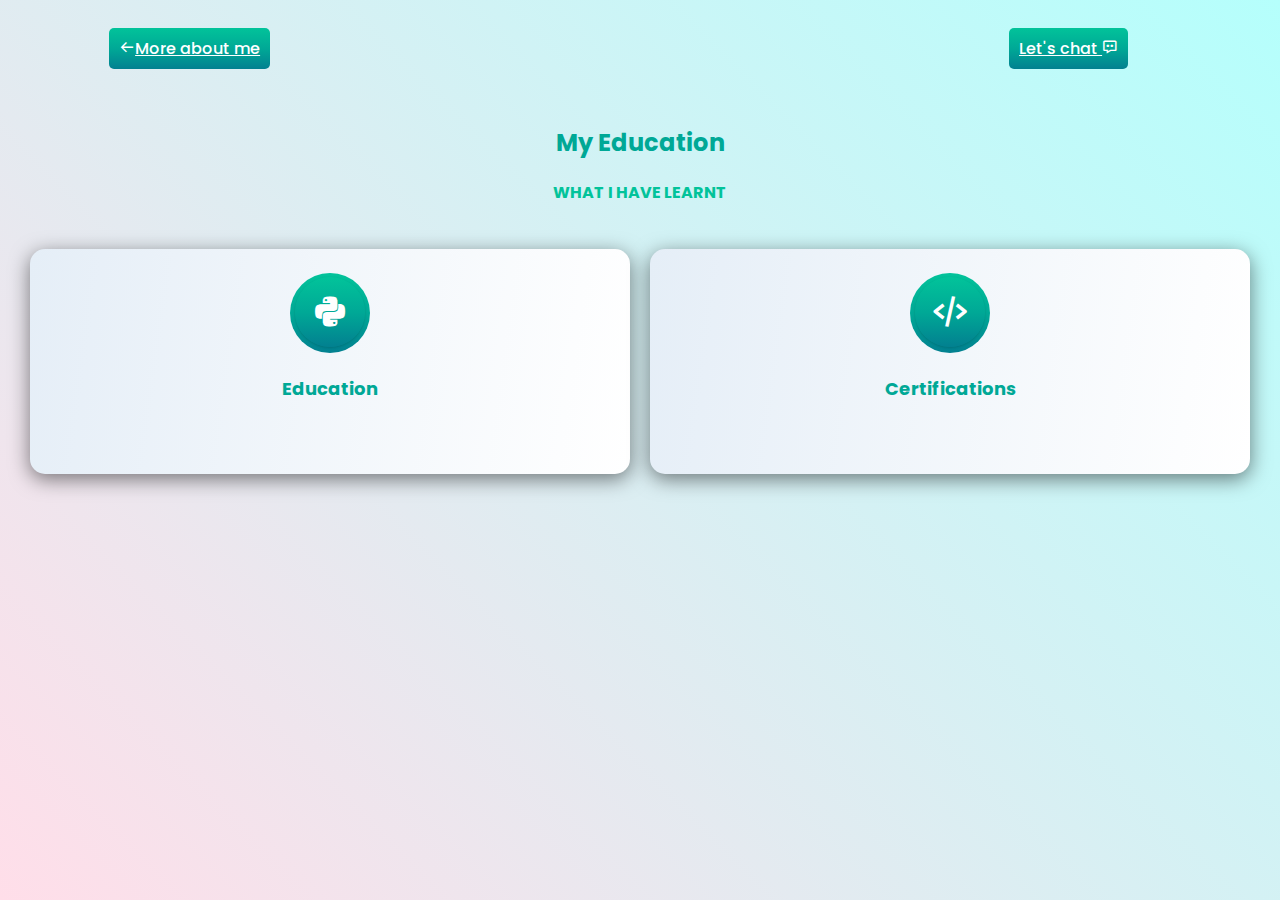
<file: templates/educt.html>
<html lang="en">
<head>
    <meta charset="UTF-8">
    <meta name="viewport" content="width=device-width, initial-scale=1.0">
    <title>👍 About Me</title>
    <!-- boxicon css link -->
    <link href='https://unpkg.com/boxicons@2.1.4/css/boxicons.min.css' rel='stylesheet'>
    <link rel="stylesheet" href="../static/css/educt.css">
    <link rel="shortcut icon" href="http://example.com/myicon.ico">
</head>
<body>
    <div class="overlay"></div>
    <header>
        <div class="header-container">
            <div class="right-header">
                <a href=".." class="btn"><i class='bx bx-arrow-back'></i>More about me</a>
            </div>
            <div class="right-header">
                <a href="https://www.linkedin.com/feed/" class="btn">Let's chat <i class='bx bx-message-dots' ></i></a>
                <div class="menu-icon">
                    <div class="bar"></div>
                </div>
            </div>
        </div>
    </header>

    <section class="services" id="services">
        <div class="main-text">
            <h2 class="heading">My Education</h2>
            <span>what i have learnt</span>
        </div>

        <div class = "container" id="services-container">
            <div class = "card" id="servicesItem">
                <div class="icon-services">
                    <i class='bx bxl-python' ></i>
                    <span></span>
                </div>
                <h3>Education</h3>
                <div class = "content">
                    <p>Bachelor of Technology (B.Tech.) --  Computer Science</p>
                    <p>Chhattisgarh Swami Vivekanand Technical University</p>
                    <p>06/2014 - 06/2018 </p>
                    <p><img class="edu-icon" src="../static/img/checkmark.png" alt="*"> Developed an application using Android Studio for parent- teacher meeting</p>
                  
                </div>
            </div>

            <div class = "card" id="servicesItem">
                <div class="icon-services">
                    <i class='bx bx-code-alt' ></i>
                    <span></span>
                </div>
                <h3>Certifications</h3>
                <div class="content">
                    <p><img class="edu-icon" src="../static/img/experience.png" alt="*"> Python and Django Full Stack Web Developer ---- Udemy</p>
                    <p>Have made use of HTML, CSS, Javascript, BootStrap, JQuery and Django to create and maintain front-end projects.</p>
                    <p>Certificate URL: ude.my/UC-09061609-9312-437d-bedd-9514a545fd94</p>
                </div>
            </div>
        <div>
    </section>
</body>
</html>
</file>
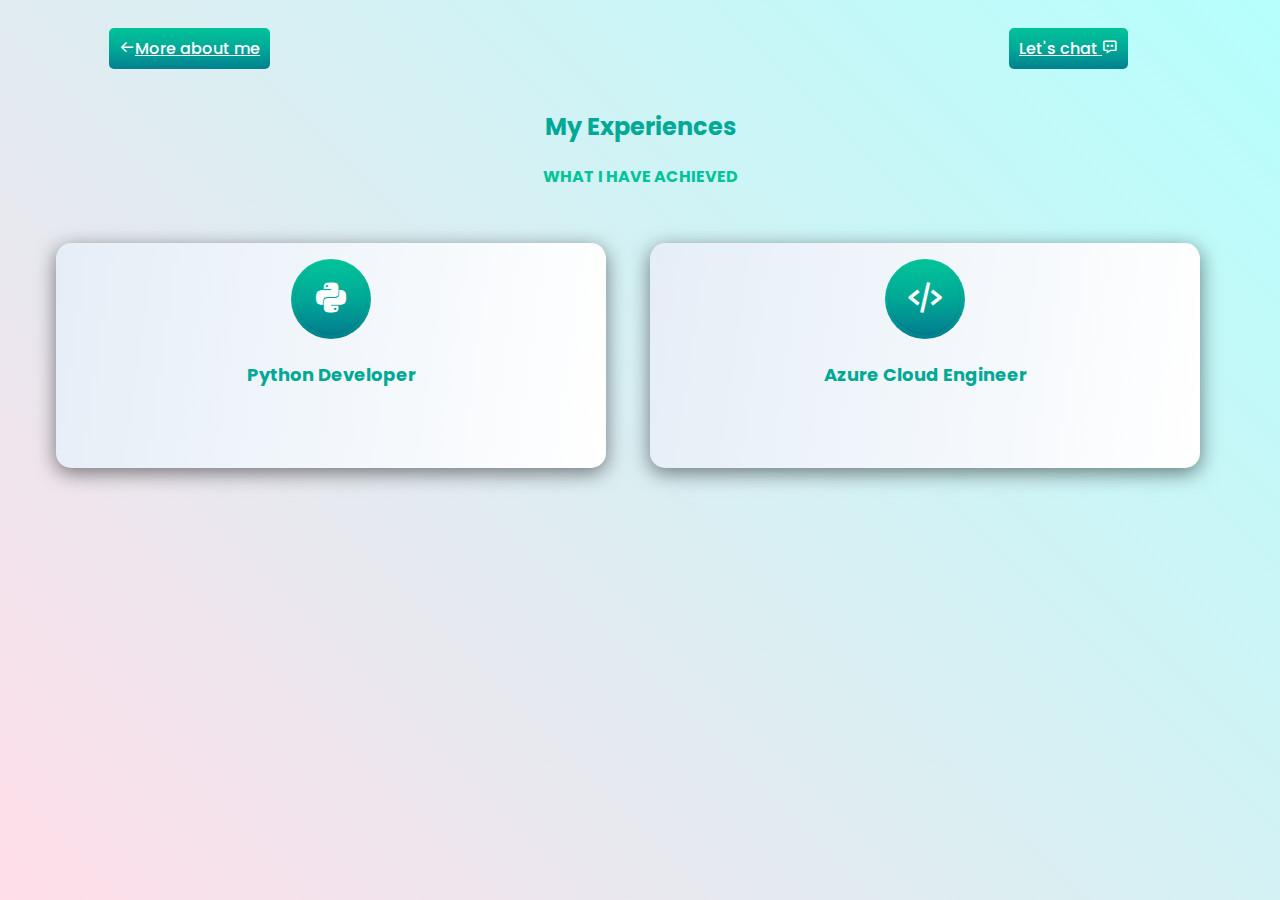
<file: templates/exp.html>
<html lang="en">
<head>
    <meta charset="UTF-8">
    <meta name="viewport" content="width=device-width, initial-scale=1.0">
    <title>👍 About Me</title>
    <!-- boxicon css link -->
    <link href='https://unpkg.com/boxicons@2.1.4/css/boxicons.min.css' rel='stylesheet'>
    <link rel="stylesheet" href="../static/css/exp.css">
    <link rel="shortcut icon" href="http://example.com/myicon.ico">
</head>
<body>
    <div class="overlay"></div>
    <header>
        <div class="header-container">
            <div class="right-header">
                <a href=".." class="btn"><i class='bx bx-arrow-back'></i>More about me</a>
            </div>
            <div class="right-header">
                <a href="https://www.linkedin.com/feed/" class="btn">Let's chat <i class='bx bx-message-dots' ></i></a>
                <div class="menu-icon">
                    <div class="bar"></div>
                </div>
            </div>
        </div>
    </header>

    <section class="services" id="services">
        <div class="main-text">
            <h2 class="heading">My Experiences</h2>
            <span>what i have achieved</span>
        </div>

        <div class = "container" id="services-container">
            <div class = "card" id="servicesItem">
                <div class="icon-services">
                    <i class='bx bxl-python' ></i>
                    <span></span>
                </div>
                <h3>Python Developer</h3>
                <div class = "content">
                    <p>Developed and maintained 15+ production Python conversational AI applications</p>
                    <p>Used Numpy and Pandas to perform data analysis and visualization</p>
                    <p>Optimized Python code to reduce execution time by 50%</p>
                    <p>Designed and developed a Flask API that served over 50,000 requests per day</p>
                </div>
            </div>

            <div class = "card" id="servicesItem">
                <div class="icon-services">
                    <i class='bx bx-code-alt' ></i>
                    <span></span>
                </div>
                <h3>Azure Cloud Engineer</h3>
                <div class="content">
                    <p>Worked in conjunction with the data migration team to perform clean and precise data migration plans.</p>
                    <p>Responsibility for working in situations where need to investigate suspicious behavior in assets/storage devices
                        handling live data of customers.</p>
                    <p>Also, experience in automating daily and repetitive tasks using Python scripting.</p>
                </div>
            </div>
        <div>
    </section>
</body>
</html>
</file>
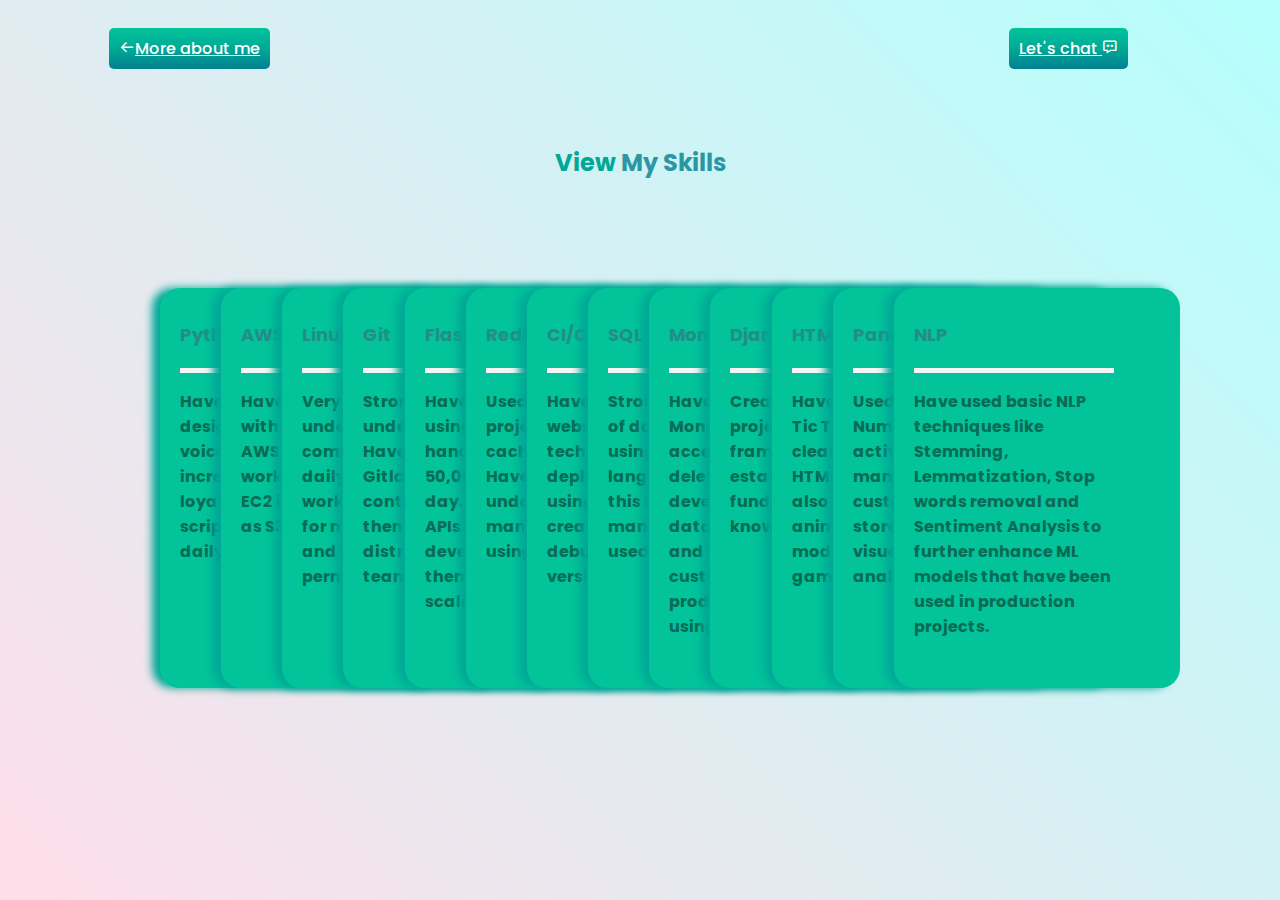
<file: templates/skills.html>
<html lang="en">
<head>
    <meta charset="UTF-8">
    <meta name="viewport" content="width=device-width, initial-scale=1.0">
    <title>👍 About Me</title>
    <!-- boxicon css link -->
    <link href='https://unpkg.com/boxicons@2.1.4/css/boxicons.min.css' rel='stylesheet'>
    <link rel="stylesheet" href="../static/css/skills.css">
    <link rel="shortcut icon" href="http://example.com/myicon.ico">
</head>
<body>
    <div class="overlay"></div>
    <header>
        <div class="header-container">
            <div class="right-header">
                <a href=".." class="btn"><i class='bx bx-arrow-back'></i>More about me</a>
            </div>
            <div class="right-header">
                <a href="https://www.linkedin.com/feed/" class="btn">Let's chat <i class='bx bx-message-dots' ></i></a>
                <div class="menu-icon">
                    <div class="bar"></div>
                </div>
            </div>
        </div>
    </header>

    <section class="about">
        <h3 class="view-skills">View <span>My Skills</span></h3>
        <div class="container">
            <div class="card">
                <h3 class="title">Python</h3>
                <div class="bar">
                    <div class="emptybar"></div>
                    <div class="filledbar"></div>
                    <div class="skill-detailed">
                        Have used Python to design Conversation AI voicebots which have increased customer loyalty and also made scripts for automating daily tasks.
                    </div>
                </div>
            </div>
            <div class="card">
                <h3 class="title">AWS</h3>
                <div class="bar">
                    <div class="emptybar"></div>
                    <div class="filledbar"></div>
                    <div class="skill-detailed">
                        Have integrated Boto3 with code to access AWS cloud data. Also worked on managing EC2 instances as well as S3 buckets. 
                    </div>
                </div>
            </div>
            <div class="card">
                <h3 class="title">Linux</h3>
                <div class="bar">
                    <div class="emptybar"></div>
                    <div class="filledbar"></div>
                    <div class="skill-detailed">
                        Very clear understanding of Linux commands to perform daily tasks. Have also worked using Linux CLI for manipulating files and folders, user permissions, etc.
                    </div>
                </div>
            </div>
            <div class="card">
                <h3 class="title">Git</h3>
                <div class="bar">
                    <div class="emptybar"></div>
                    <div class="filledbar"></div>
                    <div class="skill-detailed">
                        Strong fundamental understanding of Git. Have used Github and Gitlab for version control. Also used them for storing and distributing files with team mates.
                    </div>
                </div>
            </div>
            <div class="card">
                <h3 class="title">Flask</h3>
                <div class="bar">
                    <div class="emptybar"></div>
                    <div class="filledbar"></div>
                    <div class="skill-detailed">
                        Have created APIs using Flask which have handled more than 50,000 requests per day. Also debugged APIs created by other developers and made them efficient and scalable.
                    </div>
                </div>
            </div>
            <div class="card">
                <h3 class="title">Redis</h3>
                <div class="bar">
                    <div class="emptybar"></div>
                    <div class="filledbar"></div>
                    <div class="skill-detailed">
                        Used Redis in my projects to implement caching in my projects. Have a good understanding of manipulating data using Redis. 
                    </div>
                </div>
            </div>
            <div class="card">
                <h3 class="title">CI/CD</h3>
                <div class="bar">
                    <div class="emptybar"></div>
                    <div class="filledbar"></div>
                    <div class="skill-detailed">
                        Have created a website using frontend tech stack and deployed it to AWS using CI/CD. Basics of creating pipelines, debugging errors and version control.
                    </div>
                </div>
            </div>
            <div class="card">
                <h3 class="title">SQL</h3>
                <div class="bar">
                    <div class="emptybar"></div>
                    <div class="filledbar"></div>
                    <div class="skill-detailed">
                        Strong understanding of database query using SQL query language. Also used this for creating and managing databases used in projects.
                    </div>
                </div>
            </div>
            <div class="card">
                <h3 class="title">MongoDB</h3>
                <div class="bar">
                    <div class="emptybar"></div>
                    <div class="filledbar"></div>
                    <div class="skill-detailed">
                        Have worked with MongoDB to create, access, update and delete data from development databases. Queried and visualized customer data from production datasbes using MongoDB.
                    </div>
                </div>
            </div>
            <div class="card">
                <h3 class="title">Django</h3>
                <div class="bar">
                    <div class="emptybar"></div>
                    <div class="filledbar"></div>
                    <div class="skill-detailed">
                        Creating front-end projects using Django framework. Have established a strong fundamental knowledge in this field.
                    </div>
                </div>
            </div>
            <div class="card">
                <h3 class="title">HTML/CSS</h3>
                <div class="bar">
                    <div class="emptybar"></div>
                    <div class="filledbar"></div>
                    <div class="skill-detailed">
                        Have created a basic Tic Tac Toe game for clearing basics of HTML and CSS. Have also added animations and modifications to the game.
                    </div>
                </div>
            </div>
            <div class="card">
                <h3 class="title">Pandas/Numpy</h3>
                <div class="bar">
                    <div class="emptybar"></div>
                    <div class="filledbar"></div>
                    <div class="skill-detailed">
                        Used Pandas and Numpy in day to day activity to clean and manipulate customer's data and store it for visualization or analytical purposed.
                    </div>
                </div>
            </div>
            <div class="card">
                <h3 class="title">NLP</h3>
                <div class="bar">
                    <div class="emptybar"></div>
                    <div class="filledbar"></div>
                    <div class="skill-detailed">
                        Have used basic NLP techniques like Stemming, Lemmatization, Stop words removal and Sentiment Analysis to further enhance ML models that have been used in production projects. 
                    </div>
                </div>
            </div>
        </div>
    </section>
</body>
</html>
</file>
<file: static/css/educt.css>
@import url('https://fonts.googleapis.com/css2?family=Poppins:wght@100;200;300;400;500;600;700;800&display=swap');

*{
    padding: 0;
    box-sizing: border-box;
    list-style: none;
    scroll-behavior: smooth;
}

:root{
    --bg-color:#f4f4f9;
    --gradient-white-bg:linear-gradient(0deg,#e9ecef 0%,#dee2e6 51%,#ced4da 100%);
    --gradient-color-bg:linear-gradient(180deg,#02c39a 0%,
                                                #00a896 51%,
                                                #028090 100%);
    --main-color:#00a896;
    --font-color:#02c39a;
    --hover-box-shadow:rgba(0,0,0,0.19)0px 10px 20px,
                       rgba(0,0,0,0.23)0px 6px 6px;     
    --gradient-white-bg2:linear-gradient(98deg,#e5eef7 0%,#fff 100%);
    --transition-speed: 1s;        
    background-color: #FFDEE9;
    background-image: linear-gradient(45deg, #FFDEE9 0%, #B5FFFC 100%);                           
}

body{
    font-family: 'Poppins', sans-serif;
    background: var(--background-image);
    overflow-x: hidden;
}

.header-container {
    display: flex;
    justify-content: space-between;
    align-items: center;
    padding: 20px 8%;
}

.right-header{
    display: flex;
    align-items: center;
    justify-content: end;
    grid-gap: .8rem;
}

.btn{
    background: var(--gradient-color-bg);
    color: #fff;
    padding: 8px 10px;
    border-radius: 5px;
    font-weight: 500;
    transition: all .3s ease;
}

.btn:hover,.btn-box .d-CV:hover{
    box-shadow: var(--hover-box-shadow);
}

.menu-icon{
    position: relative;
    display: block;
    width: 30px;
    height: 30px;
    cursor: pointer;
    /* background: blue; */
}

.menu-icon .bar,
.menu-icon::after,
.menu-icon::before{
    content: "";
    display: none;
    width: 100%;
    height: 4px;
    border-radius: 3px;
    background: #000;
    margin: 6px 0;
    transition: .4s;
}

.menu-icon.active::before{
    transform: rotate(-45deg) translate(-6px , 6px);
}

.menu-icon.active::after{
    transform: rotate(45deg)translate(-8px , -8px);
}

.menu-icon.active .bar{
    opacity: 0;
}

/* ==================== home section css code ============================ */

.home{
    min-height: 100vh;
    height: 100%;
    width: 100%;
}

/* ==================== Services section css code ============================ */
.services{
    position: relative;
}

.main-text{
    padding-top: 1rem;
    width: 100%;
    text-align: center;
    margin-bottom: 1.5rem;
}

.main-text .heading{
    color: var(--main-color);
}

.main-text span{
    color: var(--font-color);
    font-weight: 100;
    font-weight: bold;
    text-transform: uppercase;
}

/* Adding some animation */
#services-container {
    position : relative;
    width : 100%;
    display : flex;
    align-items : center;
    justify-content : center;
    flex-wrap : wrap;
}

#services-container h3 {
    font-weight: bold;
    font-size: large;
}
  
#services-container .card {
    position: relative;
    max-width : 600px;
    height : 225px;  
    background-color : #fff;
    margin : 20px 10px;
    padding : 15px 15px;
    display : flex;
    flex-direction : column;
    box-shadow : 0 5px 20px rgba(0,0,0,0.5);
    transition : 0.3s ease;
    transition-duration: 800ms;
    border-radius : 15px;
}

#services-container .card:hover {
    height : 400px;
}
  
#services-container .card .image {
    position : relative;
    width : 250px;
    height : 250px;
    top : -40%;
    left: 8px;
    box-shadow : 0 5px 20px rgba(0,0,0,0.2);
    z-index : 1;
  }
  
#services-container .card .image img {
    max-width : 100%;
    border-radius : 15px;
  }
  
#services-container .card .content {
    position : relative;
    top : -140px;
    padding : 8.5rem 2.5rem;
    font-weight: 650;
    color : #111;
    text-align : left;
    visibility : hidden;
    opacity : 0;
    transition : 0.15s ease;
}
  
#services-container .card:hover .content {
     visibility : visible;
     opacity : 1;
     transition-delay: 0.2s;
     transition-duration: 800ms;
     color: #00b4d8;
}

.card img {
    height: 20px;
    width: 20px;
}

/* End */

#servicesItem{
    box-shadow: rgba(0,0,0,0.1)0px 1px 3px 0,
                  rgba(0,0,0,0.06)0px 1px 2px 0px;
    padding: 2rem 1rem;
    border-radius: 40px;
    background: var(--gradient-white-bg2);
    color: #00a896;
    text-align: center;
}



.icon-services{
    display: flex;
    justify-content: center;
    padding: 0.8rem 0 0 5rem;
}

.icon-services i{
    box-shadow: rgba(0,0,0,0.1)0px 1px 3px 0,
                  rgba(0,0,0,0.06)0px 1px 2px 0px;
    padding: .5rem;
    border-radius: 50%;
    background: var(--gradient-color-bg);
    width: 70px;
    height: 70px;
    color: #fff;
    font-size: 2.5rem;
    display: inline-flex;
    justify-content: center;
    align-items: center;
    transition: .4s;
    z-index: 1;
}

#servicesItem:hover i{
    outline: 1px solid var(--main-color);
    transform: scale(1.2);
}

.icon-services span{
    position: relative;
    width: 80px;
    height: 80px;
    left: -75px;
    top: -4px;
    background: var(--gradient-color-bg);
    border-radius: 50%;
    animation: animate 1s linear infinite;
}

.servicesItem h3{
    margin: 1rem 0 0.5rem;
}

.servicesItem p{
    margin-bottom: 1.5rem;
    font-size: 0.9rem;
    font-weight: bold;
    color: var(--font-color);
}
</file>
<file: static/css/exp.css>
@import url('https://fonts.googleapis.com/css2?family=Poppins:wght@100;200;300;400;500;600;700;800&display=swap');

*{
    padding: 0;
    box-sizing: border-box;
    list-style: none;
    scroll-behavior: smooth;
}

:root{
    --bg-color:#f4f4f9;
    --gradient-white-bg:linear-gradient(0deg,#e9ecef 0%,#dee2e6 51%,#ced4da 100%);
    --gradient-color-bg:linear-gradient(180deg,#02c39a 0%,
                                                #00a896 51%,
                                                #028090 100%);
    --main-color:#00a896;
    --font-color:#02c39a;
    --hover-box-shadow:rgba(0,0,0,0.19)0px 10px 20px,
                       rgba(0,0,0,0.23)0px 6px 6px;     
    --gradient-white-bg2:linear-gradient(98deg,#e5eef7 0%,#fff 100%);
    --transition-speed: 1s;        
    background-color: #FFDEE9;
    background-image: linear-gradient(45deg, #FFDEE9 0%, #B5FFFC 100%);                           
}

body{
    font-family: 'Poppins', sans-serif;
    background: var(--background-image);
    overflow-x: hidden;
}

.header-container {
    display: flex;
    justify-content: space-between;
    align-items: center;
    padding: 20px 8%;
}

.right-header{
    display: flex;
    align-items: center;
    justify-content: end;
    grid-gap: .8rem;
}

.btn{
    background: var(--gradient-color-bg);
    color: #fff;
    padding: 8px 10px;
    border-radius: 5px;
    font-weight: 500;
    transition: all .3s ease;
}

.btn:hover,.btn-box .d-CV:hover{
    box-shadow: var(--hover-box-shadow);
}

.menu-icon{
    position: relative;
    display: block;
    width: 30px;
    height: 30px;
    cursor: pointer;
    /* background: blue; */
}

.menu-icon .bar,
.menu-icon::after,
.menu-icon::before{
    content: "";
    display: none;
    width: 100%;
    height: 4px;
    border-radius: 3px;
    background: #000;
    margin: 6px 0;
    transition: .4s;
}

.menu-icon.active::before{
    transform: rotate(-45deg) translate(-6px , 6px);
}

.menu-icon.active::after{
    transform: rotate(45deg)translate(-8px , -8px);
}

.menu-icon.active .bar{
    opacity: 0;
}

/* ==================== home section css code ============================ */

.home{
    min-height: 100vh;
    height: 100%;
    width: 100%;
}

/* ==================== Services section css code ============================ */
.services{
    position: relative;
}

.main-text{
    width: 100%;
    text-align: center;
    margin-bottom: 1.5rem;
}

.main-text .heading{
    color: var(--main-color);
}

.main-text span{
    color: var(--font-color);
    font-weight: 100;
    font-weight: bold;
    text-transform: uppercase;
}

/* Adding some animation */
#services-container {
    position : relative;
    width : 100%;
    display : flex;
    align-items : center;
    justify-content : center;
    flex-wrap : wrap;
    gap: 1.5rem;
}

#services-container h3 {
    font-weight: bold;
    font-size: large;
}
  
#services-container .card {
    position: relative;
    max-width : 550px;
    height : 225px;  
    background-color : #fff;
    margin : 30px 10px;
    padding : 20px 15px;
    display : flex;
    flex-direction : column;
    box-shadow : 0 5px 20px rgba(0,0,0,0.5);
    transition : 0.3s ease;
    transition-duration: 800ms;
    border-radius : 15px;
}

#services-container .card:hover {
    height : 420px;
}
  
#services-container .card .image {
    position : relative;
    width : 250px;
    height : 250px;
    top : -40%;
    left: 8px;
    box-shadow : 0 5px 20px rgba(0,0,0,0.2);
    z-index : 1;
  }
  
#services-container .card .image img {
    max-width : 100%;
    border-radius : 15px;
  }
  
#services-container .card .content {
    position : relative;
    top : -140px;
    padding : 7.5rem 2.5rem;
    font-weight: 625;
    color : #111;
    text-align : left;
    visibility : hidden;
    opacity : 0;
    transition : 0.15s ease;
}
  
#services-container .card:hover .content {
     visibility : visible;
     opacity : 1;
     transition-delay: 0.4s;
     transition-duration: 700ms;
     color: #00b4d8;
}


/* End */

#servicesItem{
    box-shadow: rgba(0,0,0,0.1)0px 1px 3px 0,
                  rgba(0,0,0,0.06)0px 1px 2px 0px;
    padding: 2rem 1rem;
    border-radius: 40px;
    background: var(--gradient-white-bg2);
    color: #00a896;
    text-align: center;
}

.icon-services{
    display: flex;
    justify-content: center;
    padding-left: 5rem;
}

.icon-services i{
    box-shadow: rgba(0,0,0,0.1)0px 1px 3px 0,
                  rgba(0,0,0,0.06)0px 1px 2px 0px;
    padding: .5rem;
    border-radius: 50%;
    background: var(--gradient-color-bg);
    width: 70px;
    height: 70px;
    color: #fff;
    font-size: 2.5rem;
    display: inline-flex;
    justify-content: center;
    align-items: center;
    transition: .4s;
    z-index: 1;
}

#servicesItem:hover i{
    outline: 1px solid var(--main-color);
    transform: scale(1.2);
}

.icon-services span{
    position: relative;
    width: 80px;
    height: 80px;
    left: -75px;
    top: -4px;
    background: var(--gradient-color-bg);
    border-radius: 50%;
    animation: animate 1s linear infinite;
}

.servicesItem h3{
    margin-top: 1rem;
}

.servicesItem p{
    margin-bottom: 1rem;
    font-size: 0.9rem;
    font-weight: bold;
    color: var(--font-color);
}
</file>
<file: static/css/skills.css>
@import url('https://fonts.googleapis.com/css2?family=Poppins:wght@100;200;300;400;500;600;700;800&display=swap');

*{
    padding: 0;
    box-sizing: border-box;
    list-style: none;
    scroll-behavior: smooth;
}

:root{
    --bg-color:#f4f4f9;
    --gradient-white-bg:linear-gradient(0deg,#e9ecef 0%,#dee2e6 51%,#ced4da 100%);
    --gradient-color-bg:linear-gradient(180deg,#02c39a 0%,
                                                #00a896 51%,
                                                #028090 100%);
    --main-color:#00a896;
    --font-color:#02c39a;
    --hover-box-shadow:rgba(0,0,0,0.19)0px 10px 20px,
                       rgba(0,0,0,0.23)0px 6px 6px;     
    --gradient-white-bg2:linear-gradient(98deg,#e5eef7 0%,#fff 100%);
    --transition-speed: 1s;        
    background-color: #FFDEE9;
    background-image: linear-gradient(45deg, #FFDEE9 0%, #B5FFFC 100%);                           
}

body{
    font-family: 'Poppins', sans-serif;
    background: var(--background-image);
    overflow-x: hidden;
}

.header-container {
    display: flex;
    justify-content: space-between;
    align-items: center;
    padding: 20px 8%;
}

.right-header{
    display: flex;
    align-items: center;
    justify-content: end;
    grid-gap: .8rem;
}

.btn{
    background: var(--gradient-color-bg);
    color: #fff;
    padding: 8px 10px;
    border-radius: 5px;
    font-weight: 500;
    transition: all .3s ease;
}

.btn:hover,.btn-box .d-CV:hover{
    box-shadow: var(--hover-box-shadow);
}

.menu-icon{
    position: relative;
    display: block;
    width: 30px;
    height: 30px;
    cursor: pointer;
    /* background: blue; */
}

.menu-icon .bar,
.menu-icon::after,
.menu-icon::before{
    content: "";
    display: none;
    width: 100%;
    height: 4px;
    border-radius: 3px;
    background: #000;
    margin: 6px 0;
    transition: .4s;
}

.menu-icon.active::before{
    transform: rotate(-45deg) translate(-6px , 6px);
}

.menu-icon.active::after{
    transform: rotate(45deg)translate(-8px , -8px);
}

.menu-icon.active .bar{
    opacity: 0;
}

/* ==================== home section css code ============================ */

.home{
    min-height: 100vh;
    height: 100%;
    width: 100%;
}

.about .view-skills {
    font-size: x-large;
    font-weight: bold;
    text-align: center;
    color: #00a896;
    padding-top: 2.5%;
}

.about .skill-detailed {
    padding-top: 1rem;
    font-size: medium;
    font-weight: bold;
    color: #076b55;
}

.container {
    position: absolute;
    height: 300px;
    width: 1020px;
    top: 32%;
    left: 12.5%;
    display: flex;
}

span {
    color: #028090;
    opacity: 0.8;
}

.card {
    display: flex;
    height: 400px;
    width: 320px;
    background-color: #02c39a;
    border-radius: 20px;
    box-shadow: -0.5rem 0 0.5rem #00a896;
    transition: 0.4s ease-out;
    transition-duration: var(--transition-speed);
    position: relative;
}

.card:not(:first-child) {
    margin-left: -225px;
}

.card:hover {
    transform: translateY(-25px);
    transition: 0.4s ease-out;
    transition-duration: var(--transition-speed);
}

.card:hover~.card {
    position: relative;
    left: 10.5rem;
    transition: 0.4s ease;
    transition-duration: var(--transition-speed);
}

.title {
    color:rgb(35, 141, 136);
    font-weight: 300;
    position: absolute;
    left: 20px;
    top: 15px;
    font-size: large;
    font-weight: bold;
}

.bar {
    position: absolute;
    top: 80px;
    left: 20px;
    height: 5px;
    width: 200px;
}

.emptybar {
    background-color: whitesmoke;
    width: 100%;
    height: 100%;
}

.filledbar {
    position: absolute;
    top: 0px;
    z-index: 3;
    width: 0px;
    height: 100%;
    background: rgb(0, 154, 217);
    background: linear-gradient(90deg, rgba(0, 154, 217, 1) 0%, rgb(77, 202, 211) 65%, rgba(0, 255, 64, 1) 100%);
    transition: 0.6s ease-in-out;
    transition-duration: var(--transition-speed);
}

.card:hover .filledbar {
    width: 120px;
    transition: 0.4s ease-in-out;
    transition-duration: var(--transition-speed);
}
</file>
